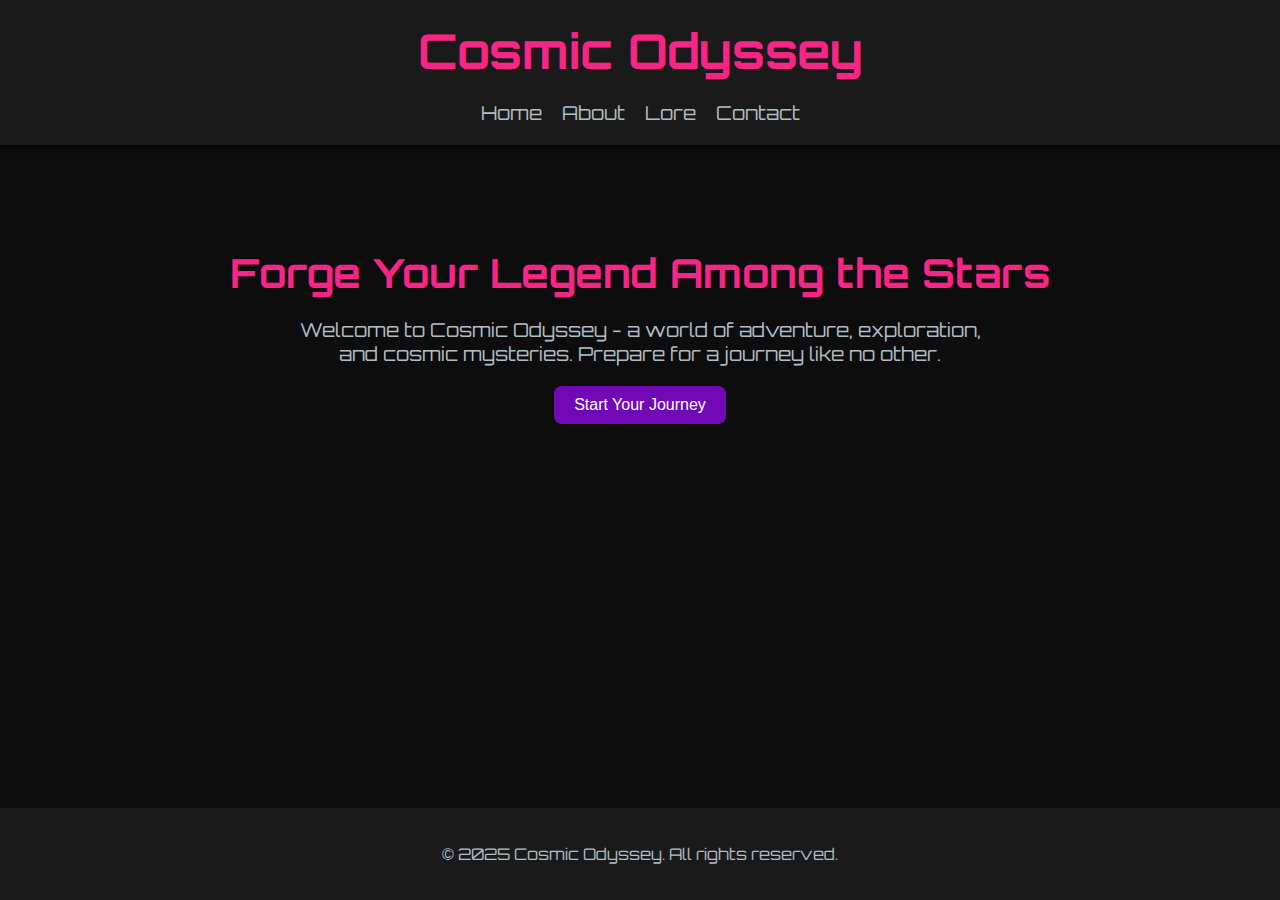
<file: Index.html>
<!DOCTYPE html>
<html lang="en">
<head>
    <meta charset="UTF-8">
    <meta name="viewport" content="width=device-width, initial-scale=1.0">
    <title>Cosmic Odyssey - Home</title>
    <link href="https://fonts.googleapis.com/css2?family=Orbitron:wght@400;700&display=swap" rel="stylesheet">
    <link rel="stylesheet" href="styles.css">
</head>
<body>
    <header>
        <h1>Cosmic Odyssey</h1>
        <nav>
            <ul>
                <li><a href="index.html">Home</a></li>
                <li><a href="about.html">About</a></li>
                <li><a href="lore.html">Lore</a></li>
                <li><a href="contact.html">Contact</a></li>
            </ul>
        </nav>
    </header>
    <main>
        <section class="hero">
            <h2>Forge Your Legend Among the Stars</h2>
            <p>Welcome to Cosmic Odyssey - a world of adventure, exploration, and cosmic mysteries. Prepare for a journey like no other.</p>
            <button class="cta-button">Start Your Journey</button>
        </section>
    </main>
    <footer>
        <p>&copy; 2025 Cosmic Odyssey. All rights reserved.</p>
    </footer>
</body>
</html>
</file>
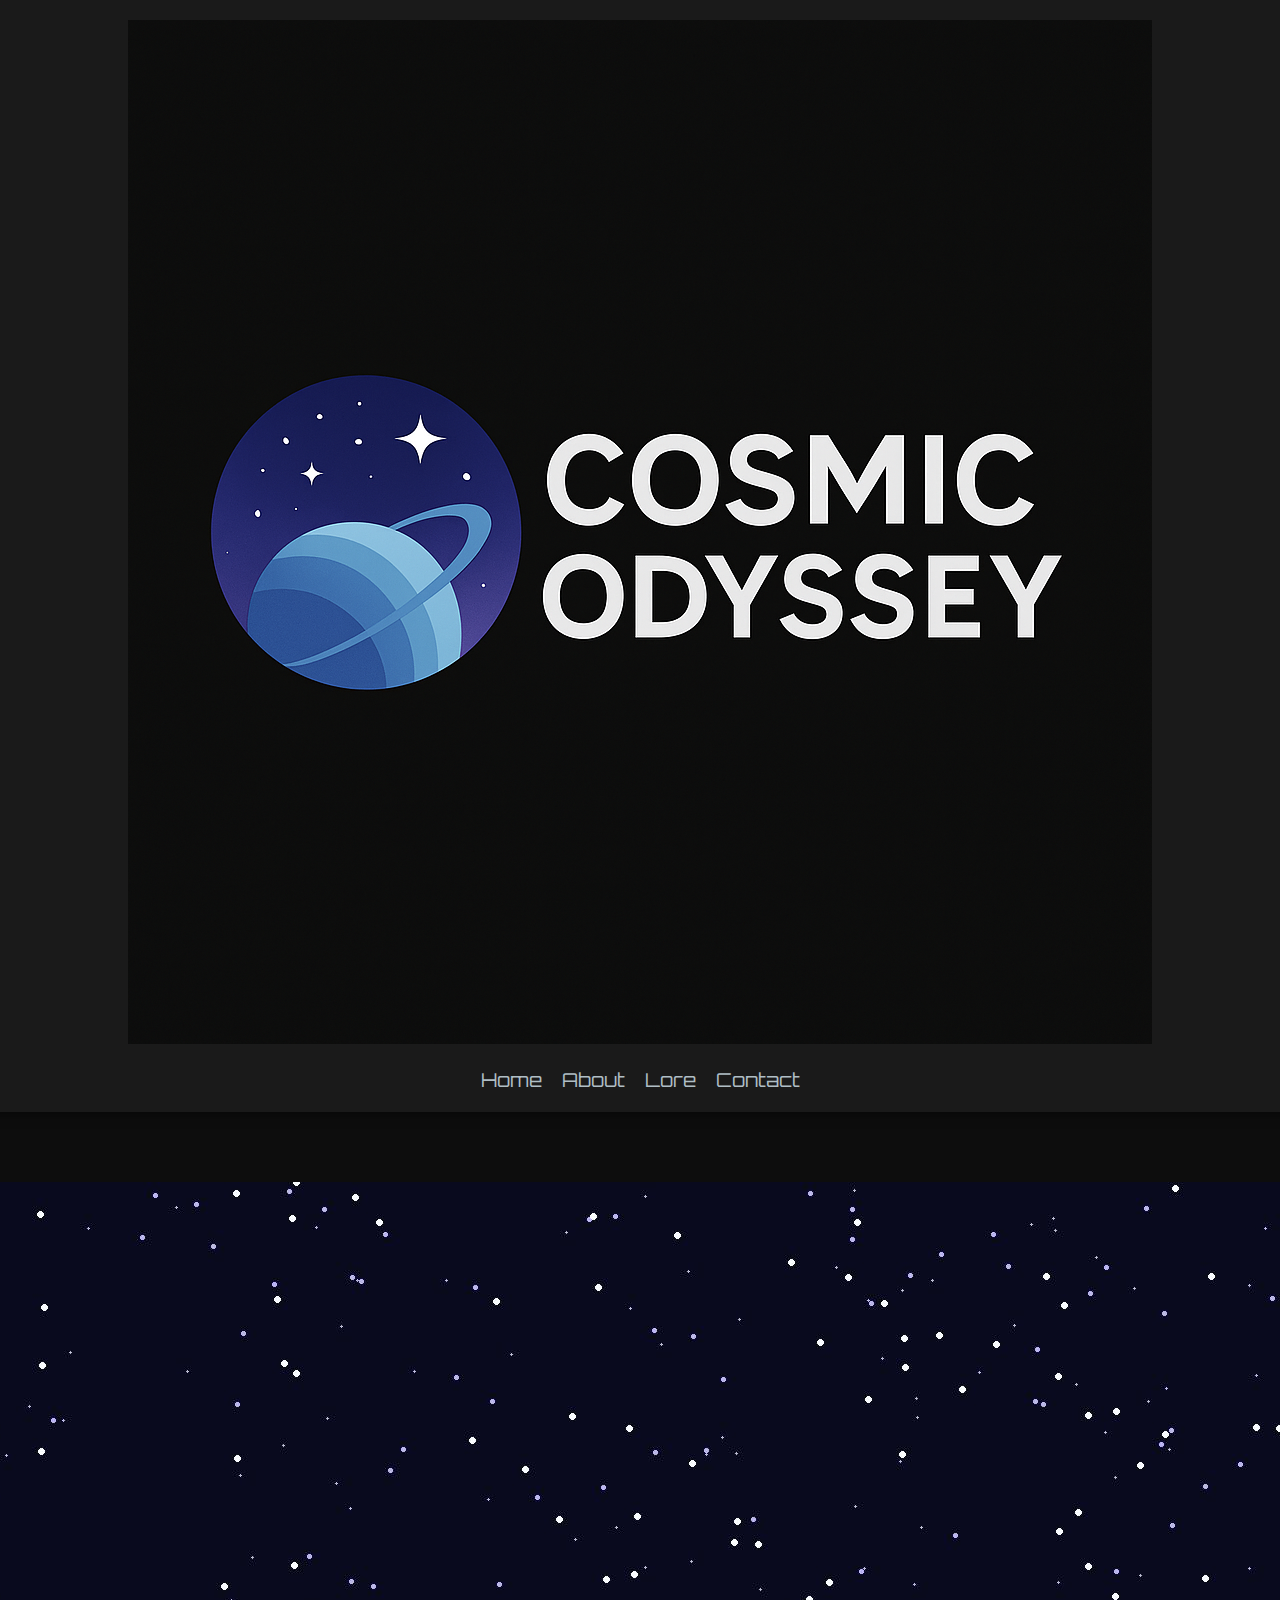
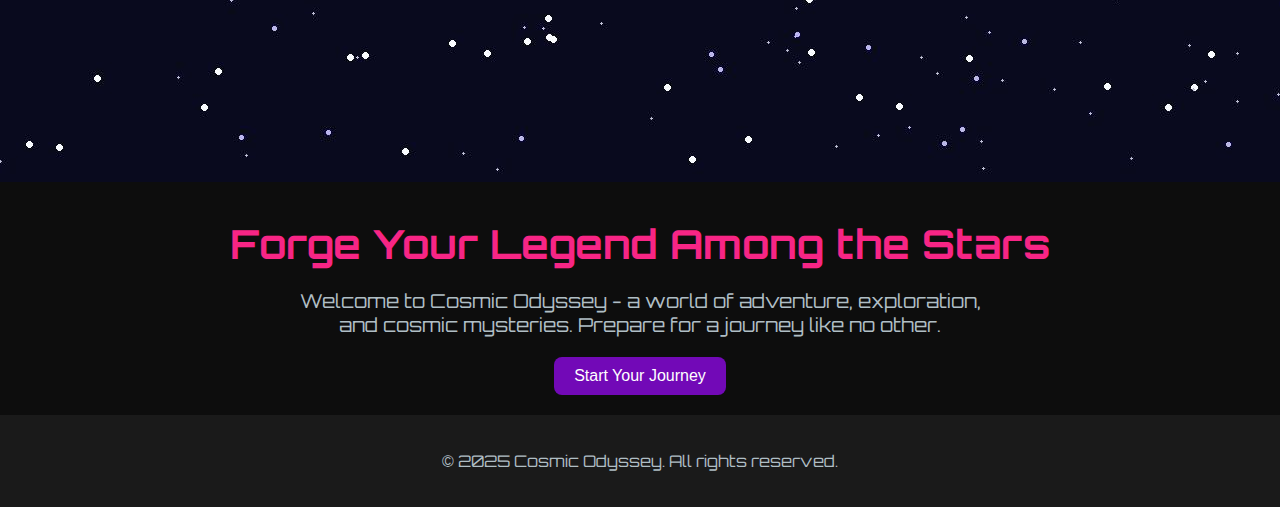
<file: index.html>
<!DOCTYPE html>
<html lang="en">
<head>
    <meta charset="UTF-8">
    <meta name="viewport" content="width=device-width, initial-scale=1.0">
    <title>Cosmic Odyssey</title>
    <link rel="icon" href="images/favicon.ico" type="image/x-icon">
    <link href="https://fonts.googleapis.com/css2?family=Orbitron:wght@400;700&display=swap" rel="stylesheet">
    <link rel="stylesheet" href="styles.css">
</head>
<body>
    <header>
        <img src="images/logo.png" alt="Cosmic Odyssey Logo" class="logo">
        <nav>
            <ul>
                <li><a href="index.html">Home</a></li>
                <li><a href="about.html">About</a></li>
                <li><a href="lore.html">Lore</a></li>
                <li><a href="contact.html">Contact</a></li>
            </ul>
        </nav>
    </header>
    <main>
        <section class="hero">
            <img src="images/banner.jpg" alt="Cosmic Odyssey Banner" class="banner">
            <h2>Forge Your Legend Among the Stars</h2>
            <p>Welcome to Cosmic Odyssey - a world of adventure, exploration, and cosmic mysteries. Prepare for a journey like no other.</p>
            <button class="cta-button">Start Your Journey</button>
        </section>
    </main>
    <footer>
        <p>&copy; 2025 Cosmic Odyssey. All rights reserved.</p>
    </footer>
</body>
</html>
</file>
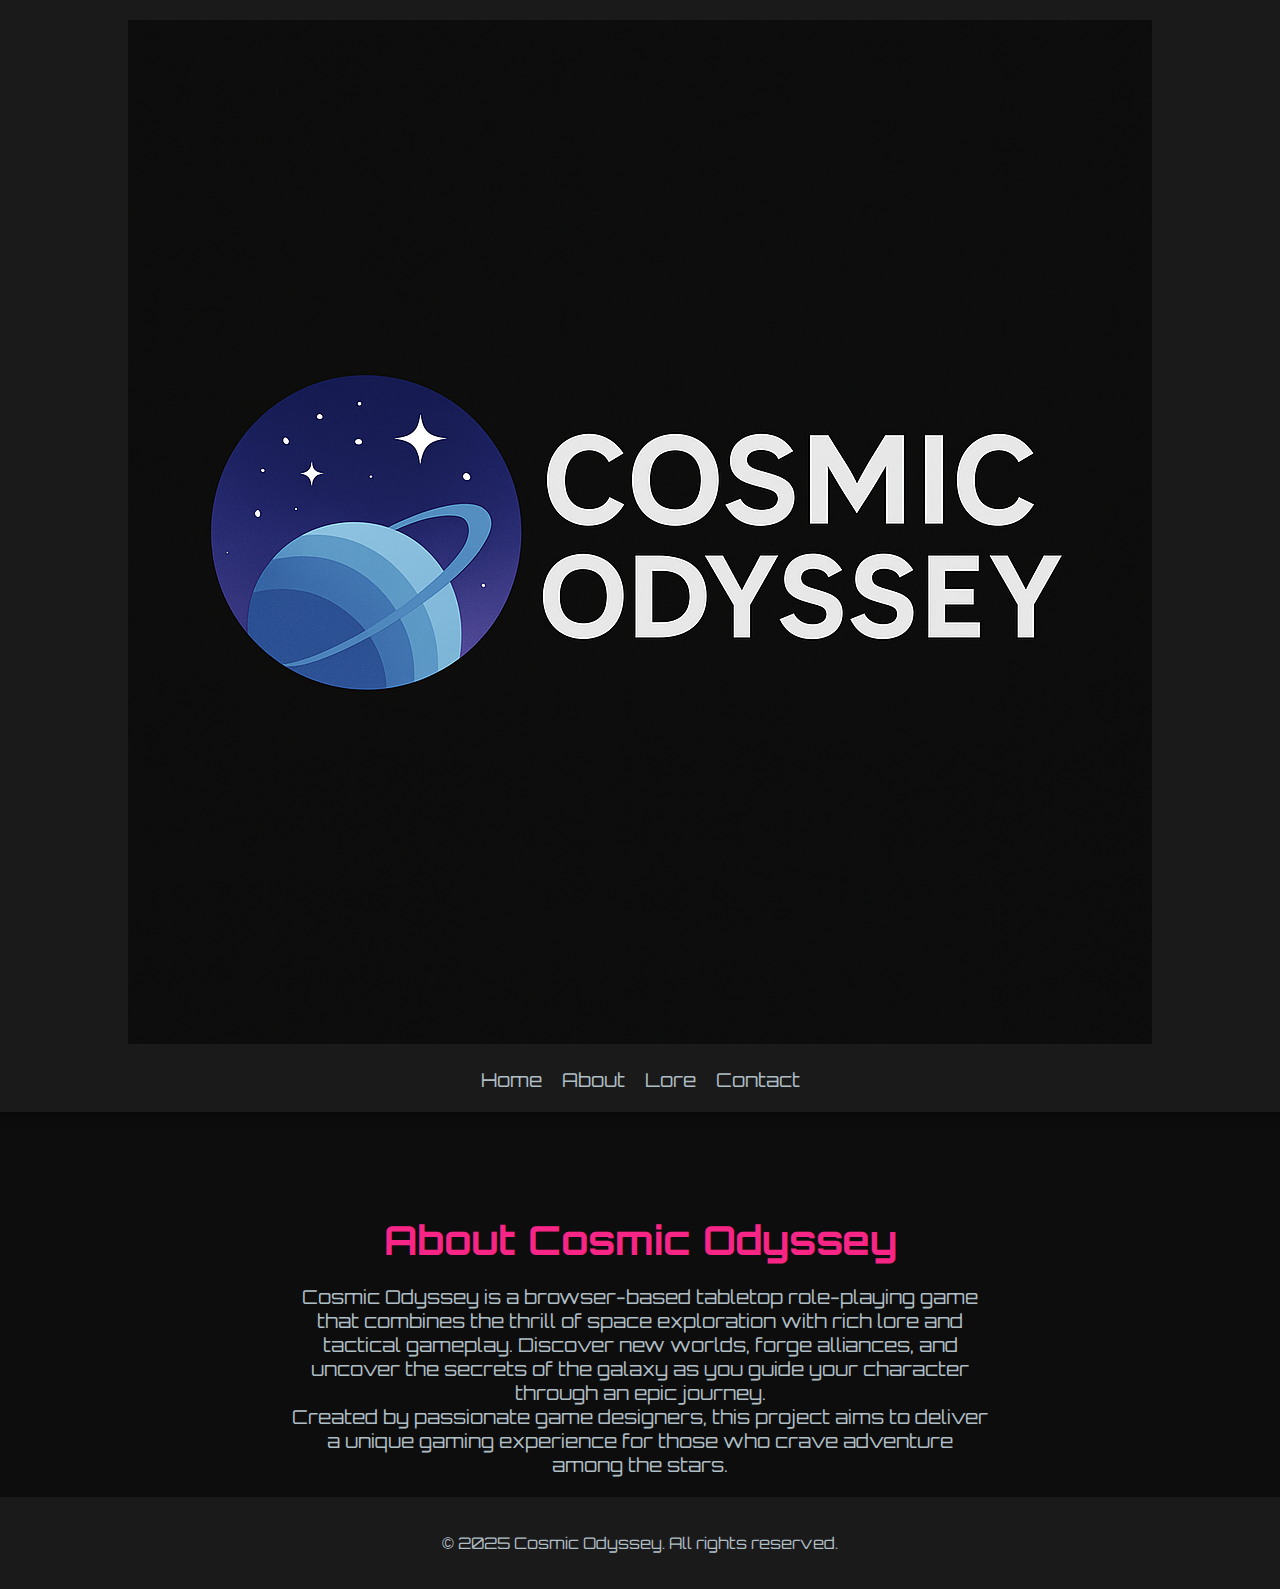
<file: about.html>
<!DOCTYPE html>
<html lang="en">
<head>
    <meta charset="UTF-8">
    <meta name="viewport" content="width=device-width, initial-scale=1.0">
    <title>About - Cosmic Odyssey</title>
    <link rel="icon" href="images/favicon.ico" type="image/x-icon">
    <link href="https://fonts.googleapis.com/css2?family=Orbitron:wght@400;700&display=swap" rel="stylesheet">
    <link rel="stylesheet" href="styles.css">
</head>
<body>
    <header>
        <img src="images/logo.png" alt="Cosmic Odyssey Logo" class="logo">
        <nav>
            <ul>
                <li><a href="index.html">Home</a></li>
                <li><a href="about.html">About</a></li>
                <li><a href="lore.html">Lore</a></li>
                <li><a href="contact.html">Contact</a></li>
            </ul>
        </nav>
    </header>
    <main>
        <section class="hero">
            <h2>About Cosmic Odyssey</h2>
            <p>Cosmic Odyssey is a browser-based tabletop role-playing game that combines the thrill of space exploration with rich lore and tactical gameplay. Discover new worlds, forge alliances, and uncover the secrets of the galaxy as you guide your character through an epic journey.</p>
            <p>Created by passionate game designers, this project aims to deliver a unique gaming experience for those who crave adventure among the stars.</p>
        </section>
    </main>
    <footer>
        <p>&copy; 2025 Cosmic Odyssey. All rights reserved.</p>
    </footer>
</body>
</html>
</file>
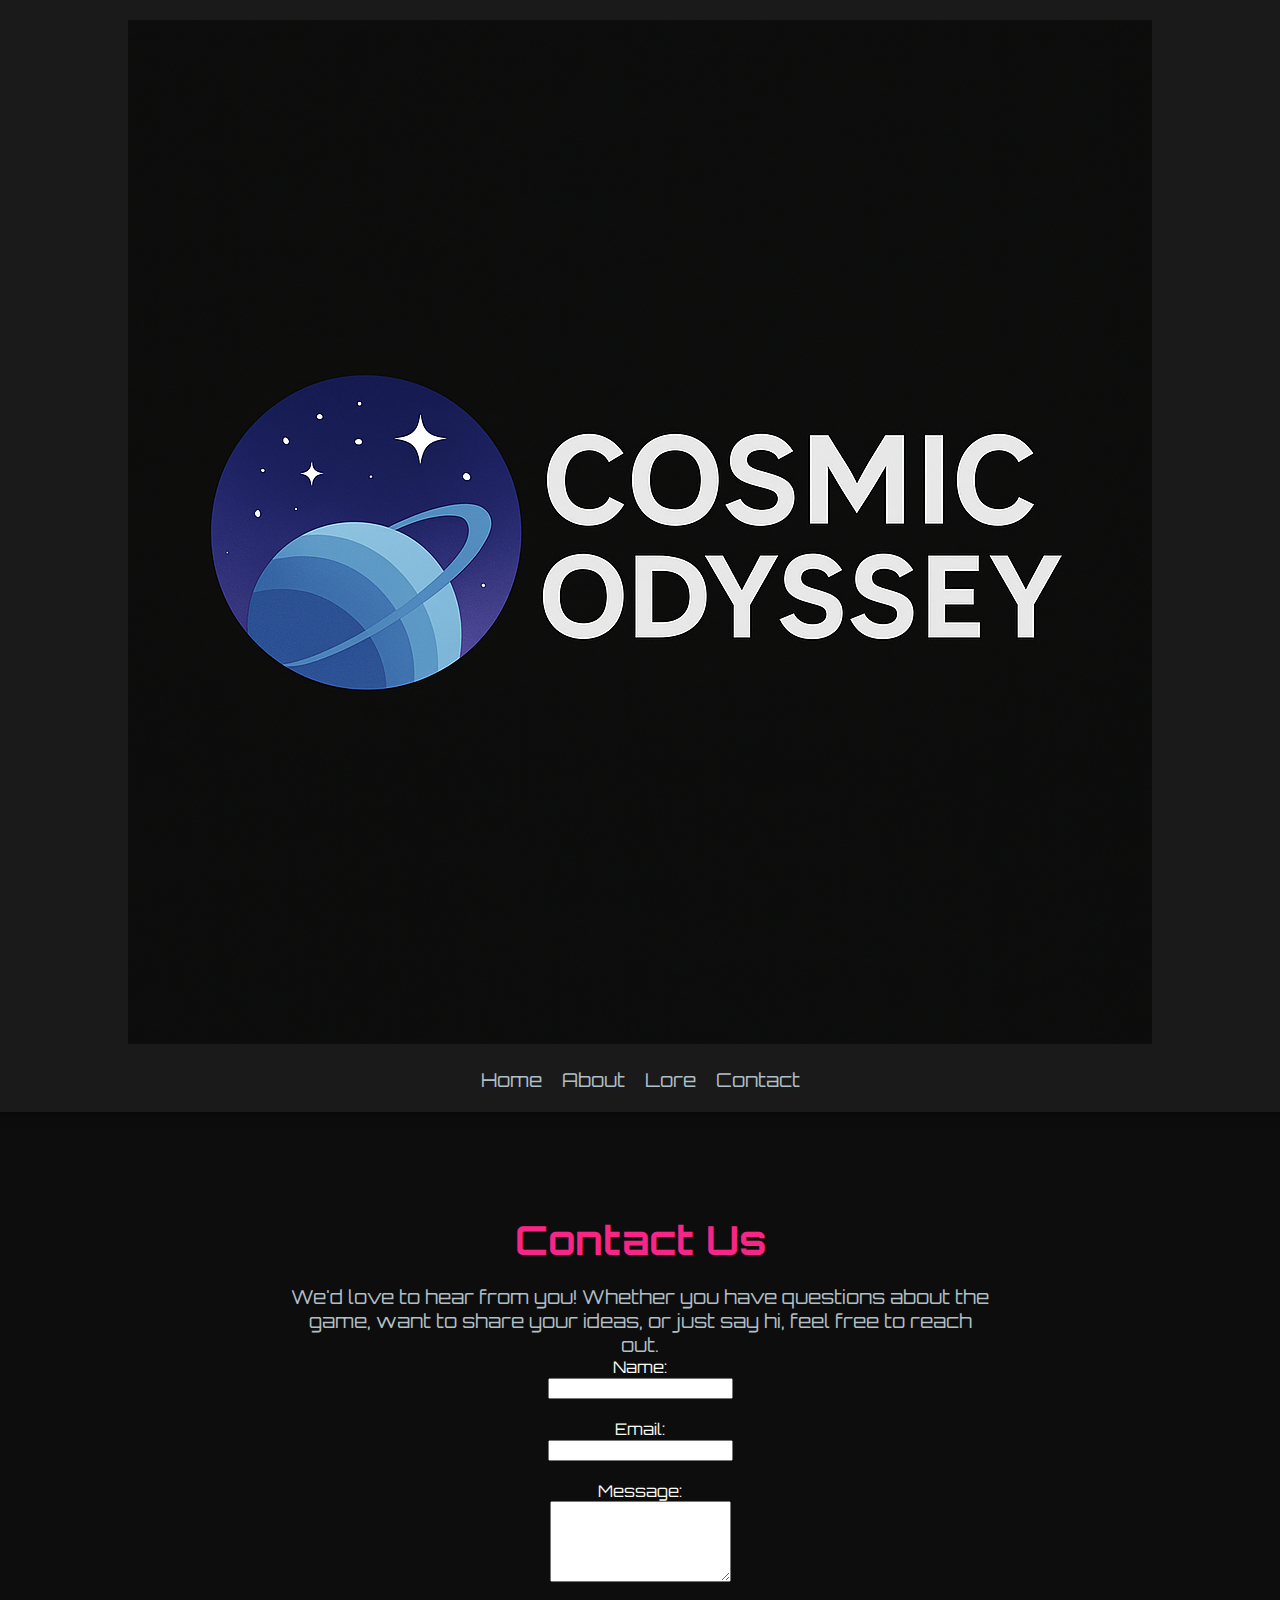
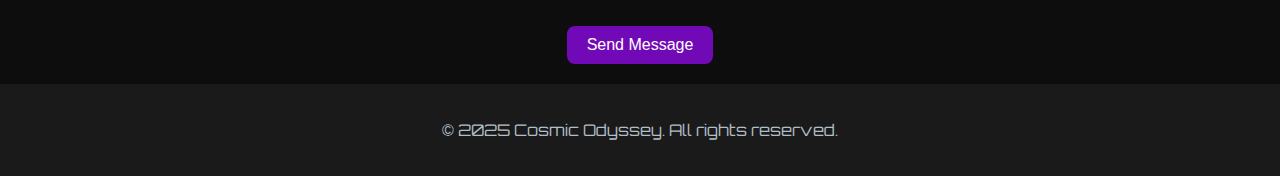
<file: contact.html>
<!DOCTYPE html>
<html lang="en">
<head>
    <meta charset="UTF-8">
    <meta name="viewport" content="width=device-width, initial-scale=1.0">
    <title>Contact - Cosmic Odyssey</title>
    <link rel="icon" href="images/favicon.ico" type="image/x-icon">
    <link href="https://fonts.googleapis.com/css2?family=Orbitron:wght@400;700&display=swap" rel="stylesheet">
    <link rel="stylesheet" href="styles.css">
</head>
<body>
    <header>
        <img src="images/logo.png" alt="Cosmic Odyssey Logo" class="logo">
        <nav>
            <ul>
                <li><a href="index.html">Home</a></li>
                <li><a href="about.html">About</a></li>
                <li><a href="lore.html">Lore</a></li>
                <li><a href="contact.html">Contact</a></li>
            </ul>
        </nav>
    </header>
    <main>
        <section class="hero">
            <h2>Contact Us</h2>
            <p>We'd love to hear from you! Whether you have questions about the game, want to share your ideas, or just say hi, feel free to reach out.</p>
            <form action="mailto:info@cosmicodyssey.world" method="POST" enctype="text/plain">
                <label for="name">Name:</label><br>
                <input type="text" id="name" name="name" required><br><br>
                <label for="email">Email:</label><br>
                <input type="email" id="email" name="email" required><br><br>
                <label for="message">Message:</label><br>
                <textarea id="message" name="message" rows="5" required></textarea><br><br>
                <button class="cta-button" type="submit">Send Message</button>
            </form>
        </section>
    </main>
    <footer>
        <p>&copy; 2025 Cosmic Odyssey. All rights reserved.</p>
    </footer>
</body>
</html>
</file>
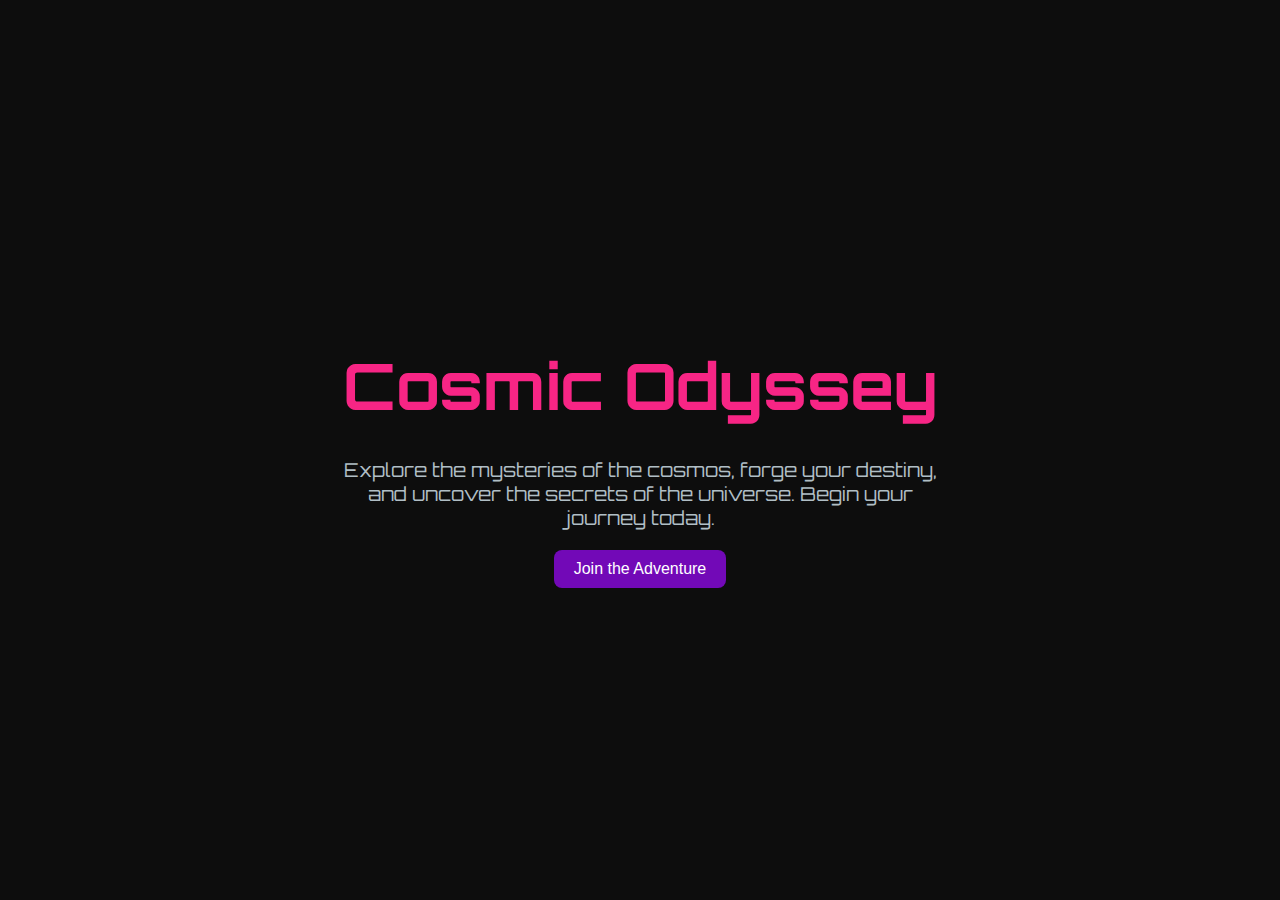
<file: Cosmictest1.html>
<!DOCTYPE html>
<html lang="en">
<head>
    <meta charset="UTF-8">
    <meta name="viewport" content="width=device-width, initial-scale=1.0">
    <title>Cosmic Odyssey</title>
    <link href="https://fonts.googleapis.com/css2?family=Orbitron:wght@400;700&display=swap" rel="stylesheet">
    <style>
        body {
            font-family: 'Orbitron', sans-serif;
            background-color: #0d0d0d;
            color: #f8f8f2;
            margin: 0;
            padding: 0;
            display: flex;
            flex-direction: column;
            align-items: center;
            justify-content: center;
            min-height: 100vh;
            text-align: center;
        }
        h1 {
            font-size: 4rem;
            color: #f72585;
            margin: 0.5em 0;
        }
        p {
            font-size: 1.2rem;
            color: #b0bec5;
            max-width: 600px;
            margin: 0 20px;
        }
        .cta-button {
            background-color: #7209b7;
            color: #ffffff;
            padding: 10px 20px;
            border-radius: 8px;
            border: none;
            font-size: 1rem;
            cursor: pointer;
            transition: background-color 0.3s ease;
            margin-top: 20px;
        }
        .cta-button:hover {
            background-color: #560bad;
        }
    </style>
</head>
<body>
    <h1>Cosmic Odyssey</h1>
    <p>Explore the mysteries of the cosmos, forge your destiny, and uncover the secrets of the universe. Begin your journey today.</p>
    <button class="cta-button">Join the Adventure</button>
</body>
</html>
</file>
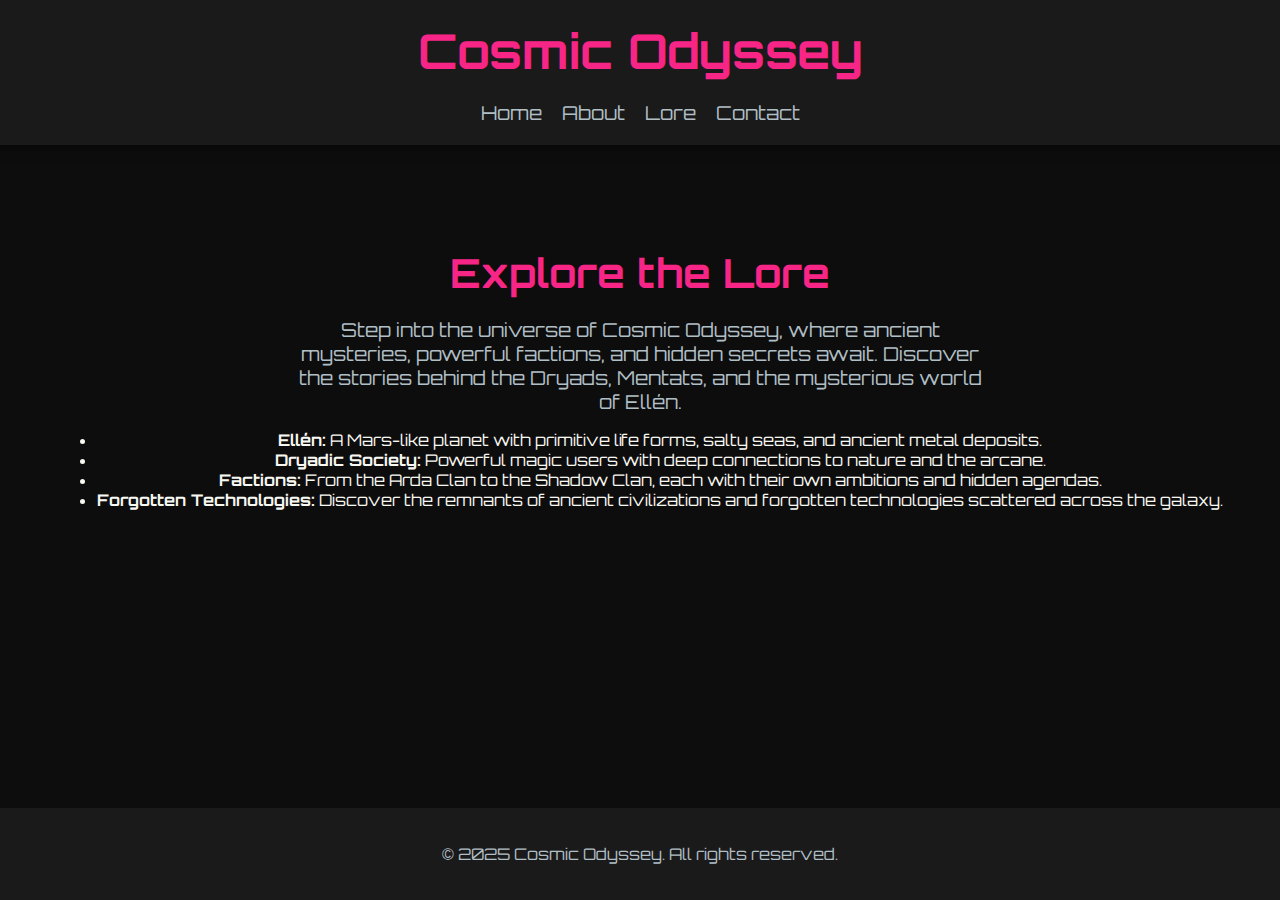
<file: Lore.html>
<!DOCTYPE html>
<html lang="en">
<head>
    <meta charset="UTF-8">
    <meta name="viewport" content="width=device-width, initial-scale=1.0">
    <title>Lore - Cosmic Odyssey</title>
    <link href="https://fonts.googleapis.com/css2?family=Orbitron:wght@400;700&display=swap" rel="stylesheet">
    <link rel="stylesheet" href="styles.css">
</head>
<body>
    <header>
        <h1>Cosmic Odyssey</h1>
        <nav>
            <ul>
                <li><a href="index.html">Home</a></li>
                <li><a href="about.html">About</a></li>
                <li><a href="lore.html">Lore</a></li>
                <li><a href="contact.html">Contact</a></li>
            </ul>
        </nav>
    </header>
    <main>
        <section class="hero">
            <h2>Explore the Lore</h2>
            <p>Step into the universe of Cosmic Odyssey, where ancient mysteries, powerful factions, and hidden secrets await. Discover the stories behind the Dryads, Mentats, and the mysterious world of Ellén.</p>
            <ul>
                <li><strong>Ellén:</strong> A Mars-like planet with primitive life forms, salty seas, and ancient metal deposits.</li>
                <li><strong>Dryadic Society:</strong> Powerful magic users with deep connections to nature and the arcane.</li>
                <li><strong>Factions:</strong> From the Arda Clan to the Shadow Clan, each with their own ambitions and hidden agendas.</li>
                <li><strong>Forgotten Technologies:</strong> Discover the remnants of ancient civilizations and forgotten technologies scattered across the galaxy.</li>
            </ul>
        </section>
    </main>
    <footer>
        <p>&copy; 2025 Cosmic Odyssey. All rights reserved.</p>
    </footer>
</body>
</html>
</file>
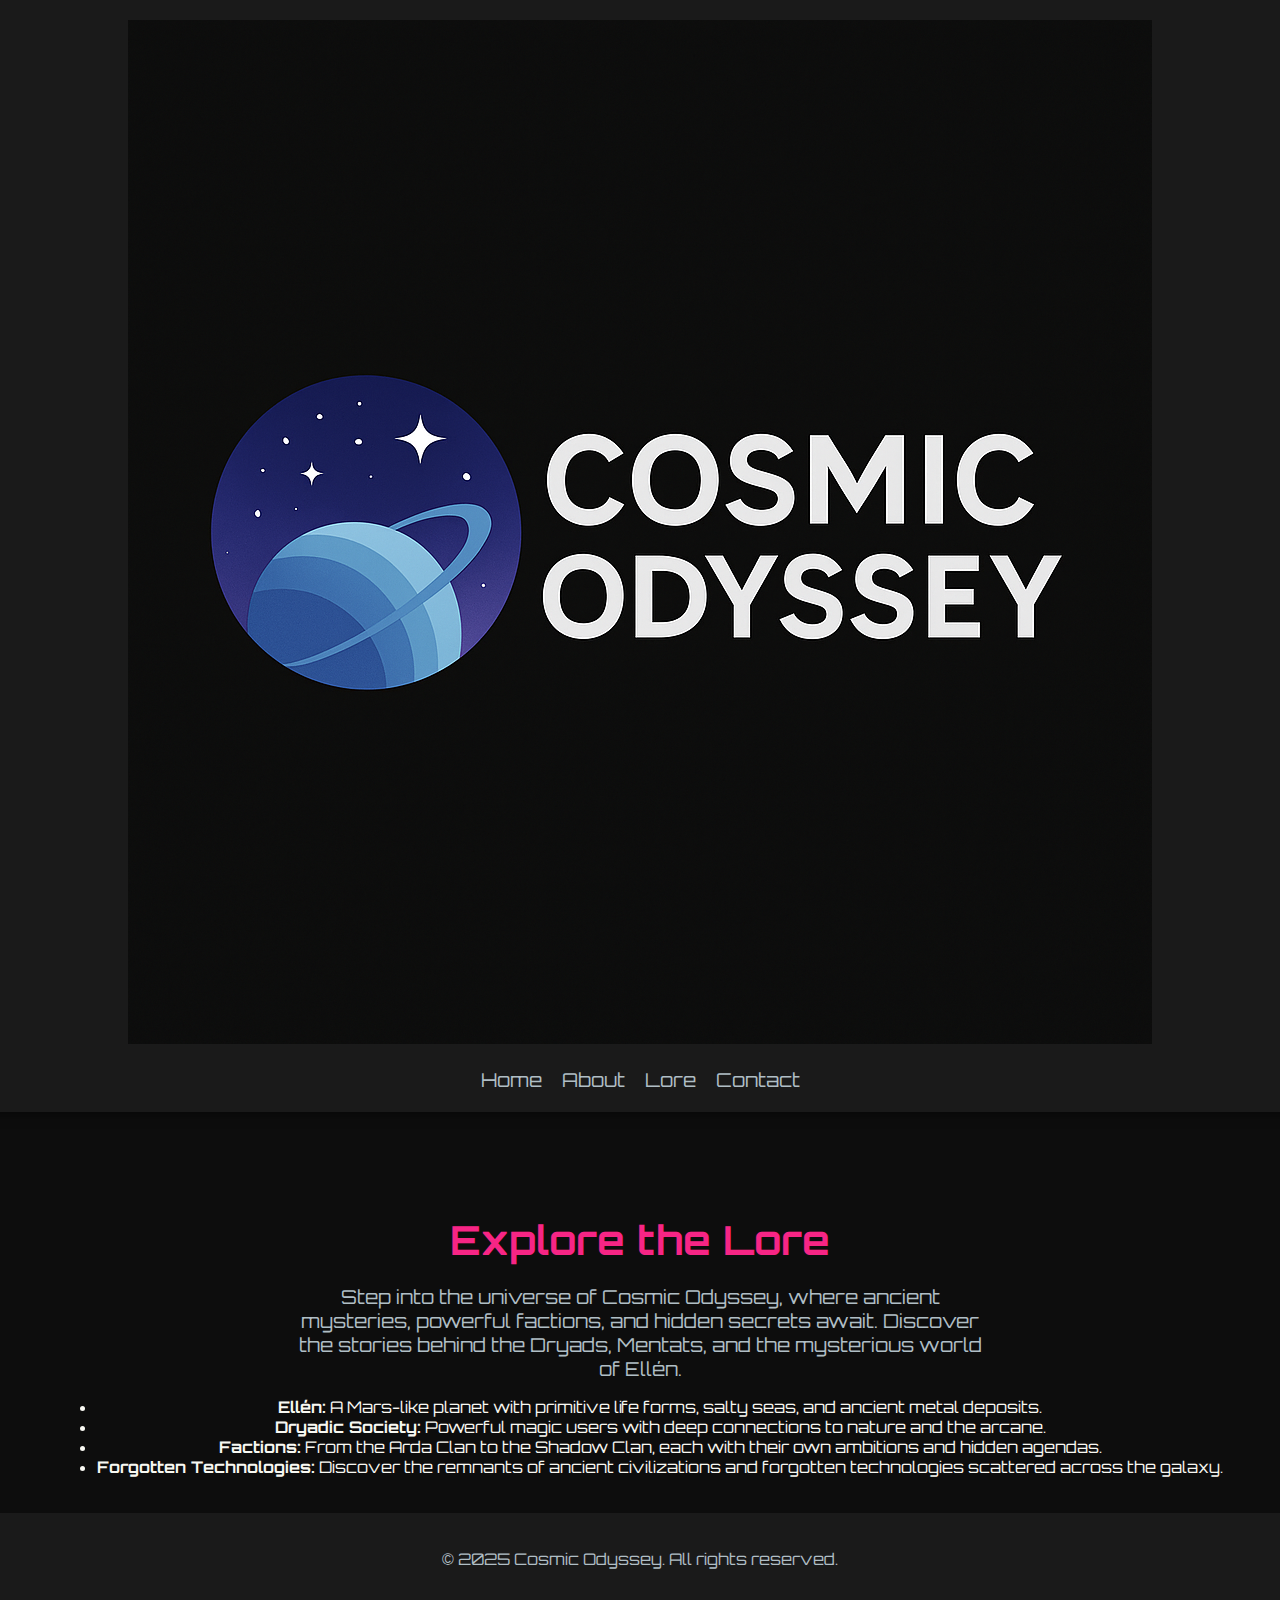
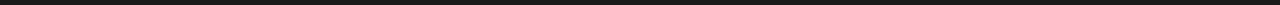
<file: lore.html>
<!DOCTYPE html>
<html lang="en">
<head>
    <meta charset="UTF-8">
    <meta name="viewport" content="width=device-width, initial-scale=1.0">
    <title>Lore - Cosmic Odyssey</title>
    <link rel="icon" href="images/favicon.ico" type="image/x-icon">
    <link href="https://fonts.googleapis.com/css2?family=Orbitron:wght@400;700&display=swap" rel="stylesheet">
    <link rel="stylesheet" href="styles.css">
</head>
<body>
    <header>
        <img src="images/logo.png" alt="Cosmic Odyssey Logo" class="logo">
        <nav>
            <ul>
                <li><a href="index.html">Home</a></li>
                <li><a href="about.html">About</a></li>
                <li><a href="lore.html">Lore</a></li>
                <li><a href="contact.html">Contact</a></li>
            </ul>
        </nav>
    </header>
    <main>
        <section class="hero">
            <h2>Explore the Lore</h2>
            <p>Step into the universe of Cosmic Odyssey, where ancient mysteries, powerful factions, and hidden secrets await. Discover the stories behind the Dryads, Mentats, and the mysterious world of Ellén.</p>
            <ul>
                <li><strong>Ellén:</strong> A Mars-like planet with primitive life forms, salty seas, and ancient metal deposits.</li>
                <li><strong>Dryadic Society:</strong> Powerful magic users with deep connections to nature and the arcane.</li>
                <li><strong>Factions:</strong> From the Arda Clan to the Shadow Clan, each with their own ambitions and hidden agendas.</li>
                <li><strong>Forgotten Technologies:</strong> Discover the remnants of ancient civilizations and forgotten technologies scattered across the galaxy.</li>
            </ul>
        </section>
    </main>
    <footer>
        <p>&copy; 2025 Cosmic Odyssey. All rights reserved.</p>
    </footer>
</body>
</html>
</file>
<file: styles.css>
body {
    font-family: 'Orbitron', sans-serif;
    background-color: #0d0d0d;
    color: #f8f8f2;
    margin: 0;
    padding: 0;
    display: flex;
    flex-direction: column;
    align-items: center;
    min-height: 100vh;
}

header {
    width: 100%;
    background-color: #1a1a1a;
    padding: 20px;
    text-align: center;
    box-shadow: 0 2px 10px rgba(0, 0, 0, 0.5);
}

header h1 {
    margin: 0;
    color: #f72585;
    font-size: 3rem;
}

nav ul {
    list-style-type: none;
    padding: 0;
    margin: 20px 0 0 0;
    display: flex;
    justify-content: center;
    gap: 20px;
}

nav ul li {
    display: inline;
}

nav ul li a {
    color: #b0bec5;
    text-decoration: none;
    font-size: 1.2rem;
    transition: color 0.3s ease;
}

nav ul li a:hover {
    color: #f72585;
}

.hero {
    text-align: center;
    margin-top: 50px;
    padding: 20px;
}

.hero h2 {
    font-size: 2.5rem;
    color: #f72585;
    margin-bottom: 20px;
}

.hero p {
    font-size: 1.2rem;
    color: #b0bec5;
    max-width: 700px;
    margin: 0 auto;
}

.cta-button {
    background-color: #7209b7;
    color: #ffffff;
    padding: 10px 20px;
    border-radius: 8px;
    border: none;
    font-size: 1rem;
    cursor: pointer;
    transition: background-color 0.3s ease;
    margin-top: 20px;
}

.cta-button:hover {
    background-color: #560bad;
}

footer {
    margin-top: auto;
    background-color: #1a1a1a;
    width: 100%;
    padding: 20px;
    text-align: center;
    color: #b0bec5;
}
</file>
